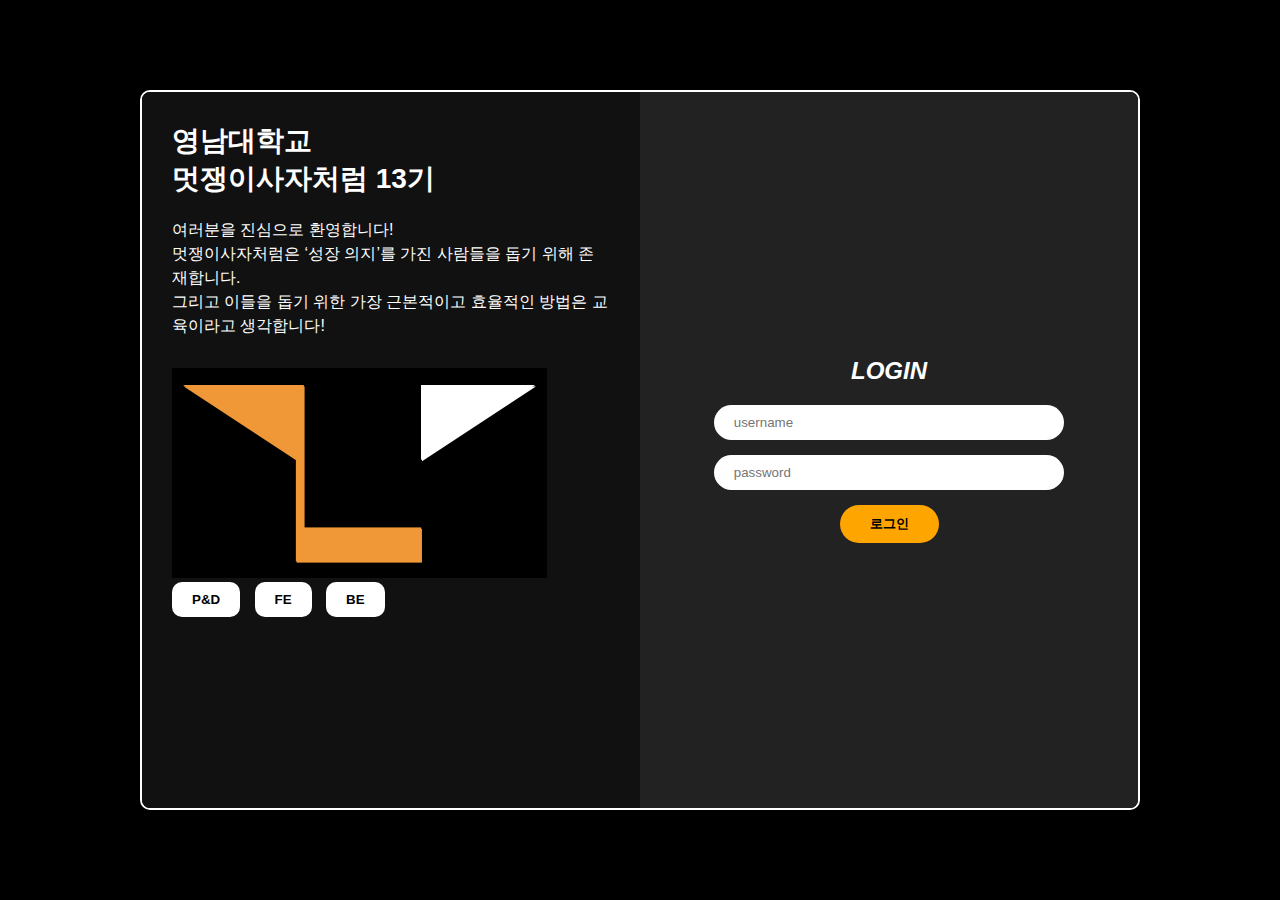
<file: index.html>
<!DOCTYPE html>
<html lang="ko">
<head>
    <meta charset = "UTF-8" />
    <meta name = "viewport" content = "width=device-width, initial-scake=1.0" />
  <title>멋사 로그인</title>
  <link rel="stylesheet" href="style.css" />
</head>
<body>
  <div class="container">
    <div class="left">
      <h1>영남대학교<br />멋쟁이사자처럼 13기</h1>
      <p>
        여러분을 진심으로 환영합니다!<br />
        멋쟁이사자처럼은 ‘성장 의지’를 가진 사람들을 돕기 위해 존재합니다.<br />
        그리고 이들을 돕기 위한 가장 근본적이고 효율적인 방법은 교육이라고 생각합니다!
      </p>
      <img src="images/likelion.png" />
      <div class="buttons">
        <button>P&D</button>
        <button>FE</button>
        <button>BE</button>
      </div>
    </div>
    <div class="right">
      <h2>LOGIN</h2>
      <input type="text" placeholder="username" />
      <input type="password" placeholder="password" />
      <button class="login-btn">로그인</button>
    </div>
  </div>
</body>
</html>
</file>
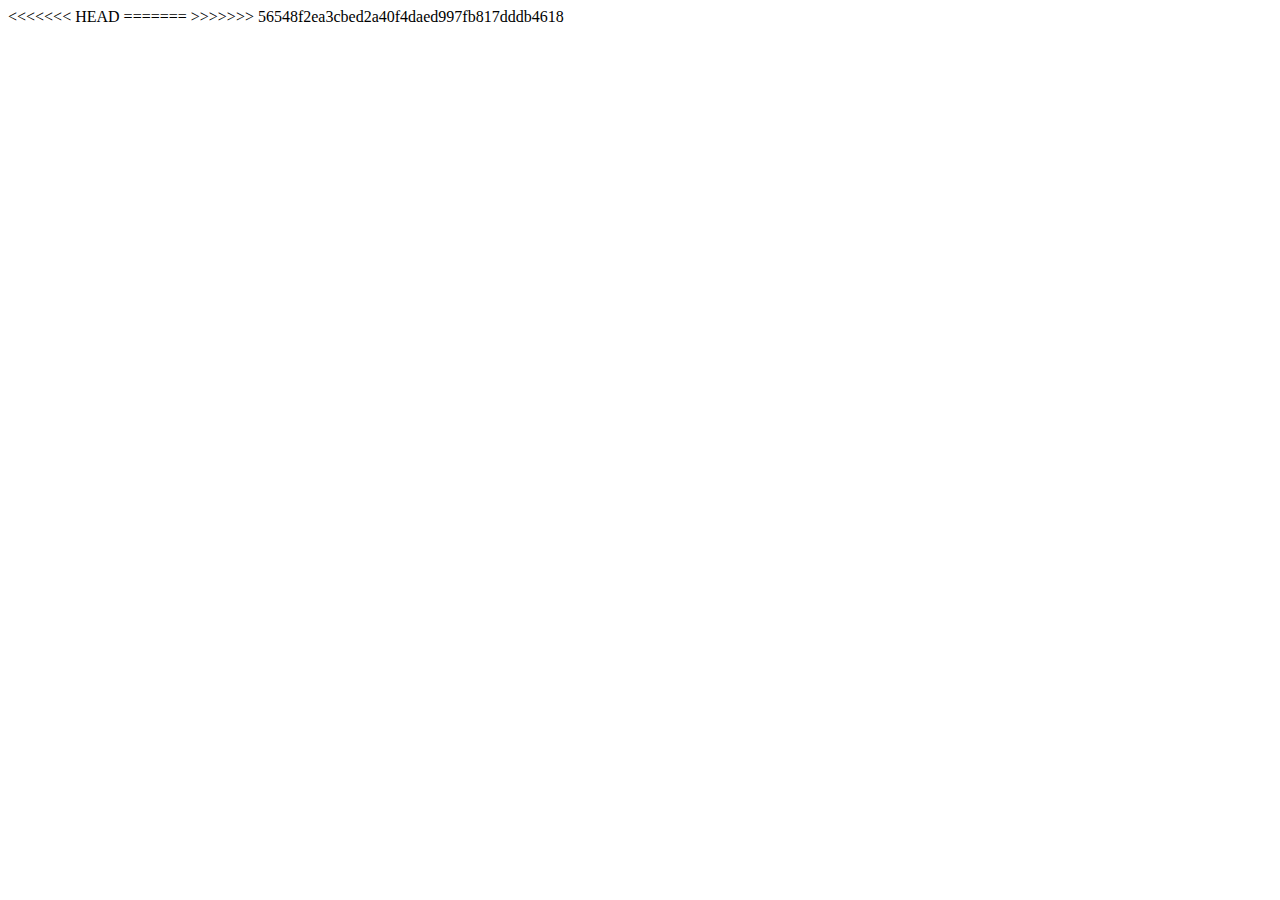
<file: main.html>
<!DOCTYPE html>
<html lang="en">
  <head>
    <meta charset="UTF-8" />
    <meta name="viewport" content="width=device-width, initial-scale=1.0" />
    <title>Document</title>
  </head>
  <body></body>
</html>
<<<<<<< HEAD

<!-- 자유로운 방식으로 구현하시면 되며, .github 폴더는 신경쓰지 않으셔도 됩니다. -->
=======
>>>>>>> 56548f2ea3cbed2a40f4daed997fb817dddb4618
</file>
<file: style.css>
* {
    margin: 0;
    padding: 0;
    box-sizing: border-box;
    font-family: sans-serif;
  }
  
  body {
    background-color: #000;
    color: white;
    height: 100vh;
    display: flex;
    justify-content: center;
    align-items: center;
  }
  
  .container {
    display: flex;
    width: 90%;
    max-width: 1000px;
    height: 80%;
    border: 2px solid #fff;
    border-radius: 10px;
    overflow: hidden;
  }
  
  .left, .right {
    flex: 1;
    padding: 30px;
  }
  
  .left {
    background-color: #111;
  }
  
  .left h1 {
    font-size: 28px;
    margin-bottom: 20px;
  }
  
  .left p {
    margin-bottom: 30px;
    line-height: 1.5;
  }
  
  .buttons button {
    margin-right: 10px;
    padding: 10px 20px;
    border: none;
    font-weight: bold;
    border-radius: 10px;
    background-color: #fff;
    color: #000;
    cursor: pointer;
  }
  
  .right {
    background-color: #222;
    display: flex;
    flex-direction: column;
    justify-content: center;
    align-items: center;
  }
  
  .right h2 {
    font-style: italic;
    margin-bottom: 20px;
  }
  
  .right input {
    margin-bottom: 15px;
    padding: 10px 20px;
    border-radius: 20px;
    border: none;
    width: 80%;
  }
  
  .login-btn {
    padding: 10px 30px;
    border-radius: 20px;
    background-color: orange;
    border: none;
    font-weight: bold;
    cursor: pointer;
  }

  @media (max-width: 768px) {
    .container {
      flex-direction: column;
      height: auto;
    }
  
    .left, .right {
      width: 100%;
      padding: 20px;
    }
  
    .right input {
      width: 100%;
    }
  
    .login-btn {
      width: 100%;
    }
  
    .buttons {
      display: flex;
      flex-wrap: wrap;
      gap: 10px;
    }
  
    .buttons button {
      flex: 1;
      min-width: 80px;
    }
  }
</file>
